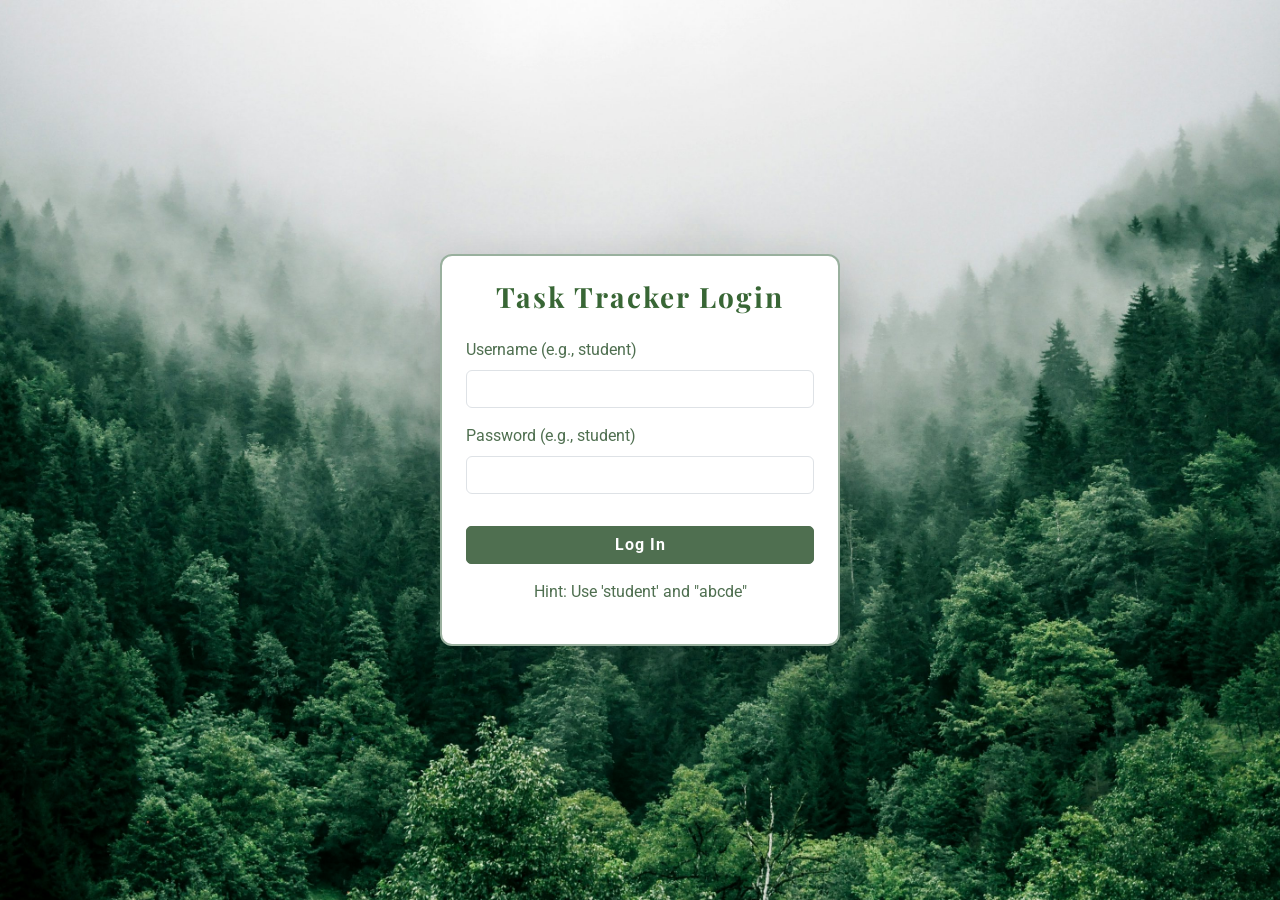
<file: index.html>
<!DOCTYPE html>
<html lang="en">
    <head>
        <meta charset="UTF-8">
        <meta name="viewport" content="width=device-width, initial-scale=1.0">
        <title>Task Tracker</title>
        <link rel="preconnect" href="https://fonts.googleapis.com">
        <link rel="preconnect" href="https://fonts.gstatic.com" crossorigin>
        <link href="https://fonts.googleapis.com/css2?family=Playfair+Display:wght@700&family=Roboto:wght@400;500&display=swap" rel="stylesheet">
        
        <link href="https://cdn.jsdelivr.net/npm/bootstrap@5.3.3/dist/css/bootstrap.min.css" rel="stylesheet">
        <link rel="stylesheet" href="style.css">
    </head>
        <body>

        <div class="container d-flex justify-content-center align-items-center" style="min-height: 100vh ;">
            <div class="card shadow-lg p-4" style="width: 100%; max-width: 400px;">
                <h3 class="card-title text-center mb-4">Task Tracker Login</h3>

                <div id="login-alert" class="alert alert-danger d-none" role="alert">
                    Invalid Username or Password.
                </div>

                <form id="login-form">
                    <div class="mb-3">
                        <label for="username" class="form-label">Username (e.g., student)</label>
                        <input type="text" class="form-control" id="username" required>
                    </div>
                    <div class="mb-3">
                        <label for="password" class="form-label"> Password (e.g., student)</label>
                        <input type="password" class="form-control" id="password" required>
                    </div>
                
                    <button type="submit" class="btn btn-primary w-100 mt-3">Log In</button>
                </form>

                <div class="text-center mt-3">
                    <p class="text-muted">Hint: Use 'student' and "abcde"</p>
                </div>
            </div>
        </div>

        <script src="https://cdn.jsdelivr.net/npm/bootstrap@5.3.3/dist/js/bootstrap.bundle.min.js"></script>
        <script src="script.js"></script></body>
</html>
</file>
<file: style.css>
@import url('https://fonts.googleapis.com/css2?family=Playfair+Display:wght@700&family=Roboto:wght@400;500&display=swap');

/* Define the Green Color */
:root {
    /* Use Dark Forest Green */
    --primary-green: #4f6f50;
    --primary-green-hover: #2a5230;
    /*card wallpaper */
    --card-background: #ffffff;
    /*font */
    --heading-color: #386635;
    /* text color*/
    --text-color: #4f6f50;
    /* soft overlay*/
    --overlay-color: rgba(229, 235, 229, 0.5);
}

body {
    background:
        /* 1. greenish overlay */
        /* 2. the image  (Ensure 'greenishforest.jpeg' is the correct filename) */
        url('greenishforest.jpeg');
        
        background-size: cover;
        background-position: center, center;
        background-repeat: no-repeat, no-repeat;
        background-attachment: fixed;

        font-family: 'Roboto', sans-serif;
        min-height: 100vh;
        margin: 0;
}

.card-title {
    font-family: 'Playfair Display', serif;
    font-weight: 710;
    color: var(--heading-color) !important;
    letter-spacing: 2px;
}

.form-label, .text-muted {
    color: var(--text-color) !important;
    font-family: 490;
}

.card {
    background-color: var(--card-background) !important;
     border-radius: 12px;
     border: 2px solid rgba(53, 99, 62, 0.5);
     box-shadow: 0 13px 28px rgba(1, 1, 1, 0.20);
     transition: transform 0.5s ease, box-shadow 0.5s ease;
}

.card:hover {
    transform: translateY(-5px);
    box-shadow: 0 18px 35px rgba(0,0,0, 0.20);
}

.btn-primary {
    background-color: var(--primary-green) !important;
    border-color: var(--primary-green) !important;
    font-weight: bold;
    letter-spacing: 1.0px;
    border-radius: 5px;
    transition: background-color 0.3s, transform 0.3s;
    
}

.btn-primary:hover, .btn-primary:focus {
    background-color: var(--primary-green-hover) !important;
    border-color: var(--primary-green-hover) !important;
    transform: scale(1.05);
}

.form-control:focus {
    border-color: var(--primary-green);
    box-shadow: 0 0 0 0.5rem rgba(60, 100, 70, 0.5);
}

.alert-danger {
    background-color: var(--primary-green);
    border-color: var(--primary-green);
    color: var(--primary-green)
}

.dashboard-card {
    background-color: var(--card-background);
    border-left: 4px solid var(--primary-green);
    box-shadow: 0 3px 9px rgba(0, 0, 0, 0.2);
}

.dashboard-card h5 {
    color: var(--primary-green);
}

.dashboard-card p {
    color: var(--primary-green);
}
</file>
